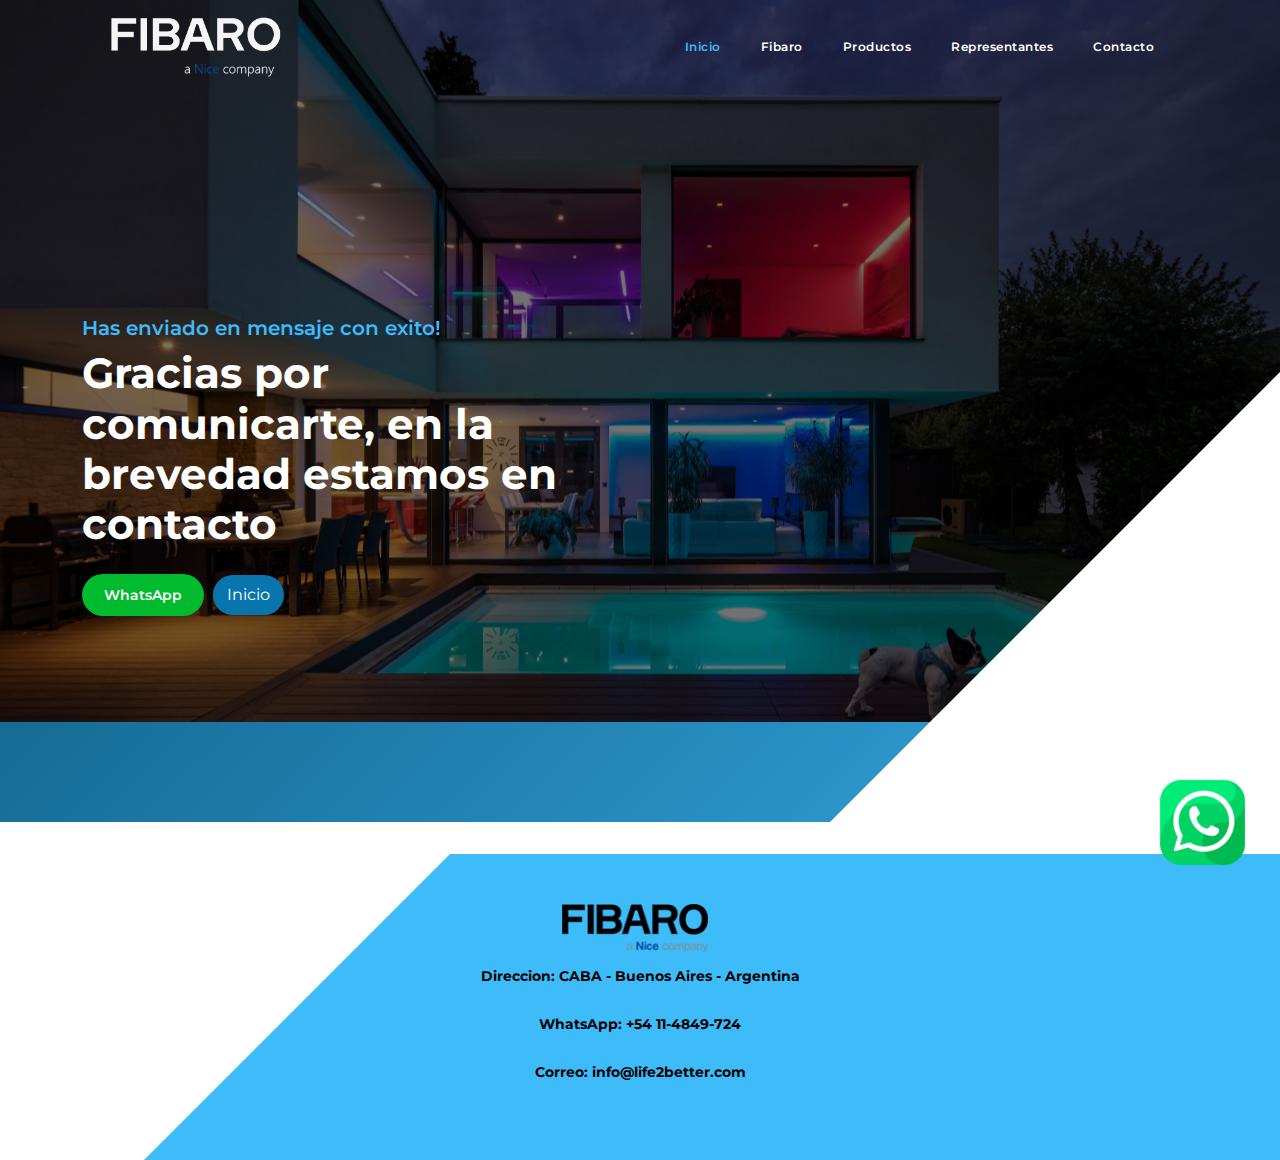
<file: gracias.html>
<!doctype html>
<html lang="en">

<head>
    <meta charset="utf-8">
    <meta name="viewport" content="width=device-width, initial-scale=1">

    <meta name="description" content="">
    <meta name="author" content="">

    <title>FIBARO Latam </title>

    <!-- CSS FILES -->
    <link rel="preconnect" href="https://fonts.googleapis.com">

    <link rel="preconnect" href="https://fonts.gstatic.com" crossorigin>

    <link href="https://fonts.googleapis.com/css2?family=Unbounded:wght@300;400;600;700&display=swap" rel="stylesheet">

    <link href="css/bootstrap.min.css" rel="stylesheet">

    <link href="css/bootstrap-icons.css" rel="stylesheet">

    <link href="css/templatemo-ebook-landing.css" rel="stylesheet">

</head>

<body>

    <main>

        <nav class="navbar navbar-expand-lg">
            <div class="container">
                <a class="navbar-brand" href="index.html">
                    <!-- ***** Logo Start ***** -->
                    <a href="index.html" class="logo">
                        <img src="images/logotipo_fibaro_Mesa de trabajo 1 (2).png" alt="Logo Blanco" id="whiteLogo"
                            class="logo-image">


                    </a>
                </a>



                <button class="navbar-toggler" type="button" data-bs-toggle="collapse" data-bs-target="#navbarNav"
                    aria-controls="navbarNav" aria-expanded="false" aria-label="Toggle navigation">
                    <span class="navbar-toggler-icon"></span>
                </button>

                <div class="collapse navbar-collapse" id="navbarNav">
                    <ul class="navbar-nav ms-lg-auto me-lg-4">
                        <li class="nav-item">
                            <a class="nav-link click-scroll" href="index.html">Inicio</a>
                        </li>

                        <li class="nav-item">
                            <a class="nav-link click-scroll" href="index.html#section_2">Fibaro</a>
                        </li>

                        <li class="nav-item">
                            <a class="nav-link click-scroll" href="index.html#section_3">Productos</a>
                        </li>

                        <li class="nav-item">
                            <a class="nav-link click-scroll" href="index.html#section_4">Representantes</a>
                        </li>

                        <li class="nav-item">
                            <a class="nav-link click-scroll" href="index.html#section_5">Contacto</a>
                        </li>
                    </ul>
                </div>
            </div>
        </nav>


        <section class="hero-section d-flex justify-content-center align-items-center" id="section_1">
            <div class="container">
                <div class="row">

                    <div class="col-lg-6 col-12 mb-5 pb-5 pb-lg-0 mb-lg-0">

                        <h6>Has enviado en mensaje con exito!</h6>

                        <h1 class="text-white mb-4">Gracias por comunicarte, en la brevedad estamos en contacto</h1>

                        <a href="https://wa.me/+54114849724" target="_blank" class="btn custom-btn smoothscroll me-3">WhatsApp</a>

                        <a href="index.html" class="btn custom-btn2 smoothscroll me-3">Inicio</a>
                    </div>

                    <div class="hero-video-wrap col-lg-6 col-12 mt-3 mt-lg-0">
                        

                        <script>
                            // Obtén el elemento de video
                            var video = document.querySelector('.hero-video');

                            // Opciones de IntersectionObserver
                            var options = {
                                root: null, // null significa el viewport
                                rootMargin: '0px',
                                threshold: 0.9 // 0.5 significa que el 50% del elemento debe estar visible para activar el callback
                            };

                            // Callback para manejar cambios de intersección
                            var callback = function (entries, observer) {
                                entries.forEach(function (entry) {
                                    if (entry.isIntersecting && document.visibilityState === 'visible') {
                                        // El video es visible y la página está activa, reproduce
                                        video.play();
                                    } else {
                                        // El video no es visible o la página no está activa, pausa
                                        video.pause();
                                    }
                                });
                            };

                            // Crea una instancia de IntersectionObserver con el callback y las opciones
                            var observer = new IntersectionObserver(callback, options);

                            // Observa el elemento de video
                            observer.observe(video);

                            // Manejar cambios de visibilidad de la página
                            document.addEventListener('visibilitychange', function () {
                                if (document.visibilityState === 'hidden') {
                                    // Si la página está oculta, pausa el video
                                    video.pause();
                                }
                            });

                        </script>
                    </div>

                </div>
            </div>
        </section>


        <div class="whatsapp-button">
            <a href="https://wa.me/+54114849724" target="_blank">
                <img src="images/whatsapp (2).png" alt="WhatsApp">
            </a>
        </div>

        <section class="featured-section">
            <div class="container">
                <div class="row">

                    <div class="col-lg-8 col-12">

                    
                        <div class="avatar-group d-flex flex-wrap align-items-center">
                            

                            
                        </div>
                    </div>
                </div>
            </div>
        </section>

        <section class="py-lg-5"></section>
       

        <section class="contact-section section-padding" id="section_5">
            <footer>
                <div class="footer-content">
                    <div class="logo"><img src="images/FIBARO_Nice.png" class="loguito" alt="Tu Logo"></div>
                    <p style="color: rgb(0, 0, 0); font-weight: bold;">Direccion: CABA - Buenos Aires - Argentina</p>

                    <p style="color: rgb(0, 0, 0);font-weight: bold;">WhatsApp: +54 11-4849-724</p>
                    <p style="color: rgb(0, 0, 0);font-weight: bold;">Correo: info@life2better.com</p>
                    <ul class="socials">
                        <li><a href="#" target="_blank"><i class="fa fa-facebook"></i></a></li>
                        <li><a href="#" target="_blank"><i class="fa fa-instagram"></i></a></li>

                        <li><a href="#" target="_blank"><i class="fa fa-linkedin-square"></i></a></li>
                    </ul>
                </div>

            </footer>

        </section>
    </main>

    <!-- JAVASCRIPT FILES -->
    <script src="js/jquery.min.js"></script>
    <script src="js/bootstrap.bundle.min.js"></script>
    <script src="js/jquery.sticky.js"></script>
    <script src="js/click-scroll.js"></script>
    <script src="js/custom.js"></script>

</body>

</html>
</file>
<file: css/templatemo-ebook-landing.css>
@import url("https://fonts.googleapis.com/css2?family=Montserrat:wght@100;200;300;400;500;600&display=swap");


/*---------------------------------------
  CUSTOM PROPERTIES ( VARIABLES )             
-----------------------------------------*/
:root {
  --white-color: #ffffff;
  --primary-color: #3ebcfa;
  --secondary-color: #3ebcfa;
  --section-bg-color: #f0f8ff;
  --custom-btn-bg-color: #3ebcfa;
  --custom-btn-bg-hover-color: #E76F51;
  --dark-color: #000000;
  --p-color: #717275;
  --link-hover-color: #3ebcfa;

  --body-font-family: 'Montserrat', sans-serif;

  --h1-font-size: 42px;
  --h2-font-size: 36px;
  --h3-font-size: 28px;
  --h4-font-size: 24px;
  --h5-font-size: 22px;
  --h6-font-size: 20px;
  --p-font-size: 16px;
  --menu-font-size: 12px;
  --btn-font-size: 14px;
  --copyright-font-size: 14px;

  --border-radius-large: 100px;
  --border-radius-medium: 20px;
  --border-radius-small: 10px;

  --font-weight-light: 300;
  --font-weight-normal: 400;
  --font-weight-semibold: 600;
  --font-weight-bold: 700;
}

body {
  background-color: var(--white-color);
  font-family: var(--body-font-family);
}


/*---------------------------------------
  TYPOGRAPHY               
-----------------------------------------*/

h2,
h3,
h4,
h5,
h6 {
  color: var(--dark-color);
}

h1,
h2,
h3,
h4,
h5,
h6 {
  font-weight: var(--font-weight-semibold);
}

h1 {
  font-size: var(--h1-font-size);
  font-weight: var(--font-weight-bold);
}

h2 {
  font-size: var(--h2-font-size);
  font-weight: var(--font-weight-bold);
}

h3 {
  font-size: var(--h3-font-size);
}

h4 {
  font-size: var(--h4-font-size);
}

h5 {
  font-size: var(--h5-font-size);
}

h6 {
  color: var(--secondary-color);
  font-size: var(--h6-font-size);
}

p {
  color: var(--p-color);
  font-size: var(--p-font-size);
  font-weight: var(--font-weight-normal);
}

ul li {
  color: var(--p-color);
  font-size: var(--p-font-size);
  font-weight: var(--font-weight-normal);
}

a,
button {
  touch-action: manipulation;
  transition: all 0.3s;
}

a {
  display: inline-block;
  color: white;
  text-decoration: none;
}

a:hover {
  color: var(--link-hover-color);
}

b,
strong {
  font-weight: var(--font-weight-bold);
}


/*---------------------------------------
  SECTION               
-----------------------------------------*/
.section-padding {
  padding-top: 0px;
  padding-bottom: 0px;
}

::selection {
  background-color: var(--secondary-color);
  color: var(--white-color);
}


/*---------------------------------------
  AVATAR IMAGE               
-----------------------------------------*/


.logo-image{
  height: 4rem;

}
.avatar-image {
  border: 4px solid var(--white-color);
  border-radius: 0 0 var(--border-radius-medium) var(--border-radius-medium);
  width: 200px;
  height: 200px;
  object-fit: cover;
}

.avatar-image-left {
  position: relative;
  left: -10px;
}

.avatar-image-left+.avatar-image-left {
  left: -20px;
}

.avatar-image-left+.avatar-image-left+.avatar-image-left {
  left: -30px;
}

.avatar-image-left+.avatar-image-left+.avatar-image-left+.avatar-image-left {
  left: -40px;
}

.avatar-group,
.reviews-group {
  position: relative;
  z-index: 22;
}

.reviews-group {
  display: inline-block;
  vertical-align: top;
}

.reviews-group strong {
  font-size: var(--h3-font-size);
  margin-right: 10px;
}


/*---------------------------------------
  CUSTOM LINK              
-----------------------------------------*/
.link {
  cursor: pointer;
  position: relative;
  white-space: nowrap;
  color: var(--white-color);
}

.link::before,
.link::after {
  position: absolute;
  width: 100%;
  height: 1px;
  background: currentColor;
  top: 100%;
  left: 0;
  pointer-events: none;
}

.link::before {
  content: '';
}

.link--kale::before {
  height: 10px;
  top: 100%;
  opacity: 0;
}

.link--kale:hover::before {
  opacity: 1;
  animation: lineUp 0.3s ease forwards;
}

@keyframes lineUp {
  0% {
    transform-origin: 50% 100%;
    transform: scale3d(1, 0.045, 1);
  }

  50% {
    transform-origin: 50% 100%;
    transform: scale3d(1, 1, 1);
  }

  51% {
    transform-origin: 50% 0%;
    transform: scale3d(1, 1, 1);
  }

  100% {
    transform-origin: 50% 0%;
    transform: scale3d(1, 0.045, 1);
  }
}

.link--kale::after {
  content: '';
  transition: opacity 0.3s;
  opacity: 0;
  transition-delay: 0s;
}

.link--kale:hover::after {
  opacity: 1;
  transition-delay: 0.3s;
}

/*---Boton flotante wsp---*/

@keyframes float {
  0%, 100% {
    transform: translateY(0);
  }
  50% {
    transform: translateY(-10px);
  }
}

.whatsapp-button {
  position: fixed;
  bottom: 20px;
  right: 20px;
  z-index: 1000;
  animation: float 1s infinite; /* Aplica la animación constantemente */
}

.whatsapp-button a {
  display: block;
  padding: 15px;
  text-align: center;
}

.whatsapp-button img {
  width: 85px;
  height: 85px;
}

@media (max-width: 650px) {
  .whatsapp-button img {
    width: 55px;
    height: 55px;
  }
}

/*---------------------------------------
  CUSTOM BUTTON               
-----------------------------------------*/


.custom-btn2 {
  background:#0875ac;
  color: var(--white-color);
  border-radius: var(--border-radius-large);
  border: 2px solid transparent;
}

.custom-btn2:hover {
  background:#007BFF;
  color: var(--white-color);
}   


.custom-btn {
  background: #00bb2d;
  border: 2px solid transparent;
  border-radius: var(--border-radius-large);
  color: var(--white-color);
  font-size: var(--btn-font-size);
  font-weight: var(--font-weight-semibold);
  line-height: normal;
  transition: all 0.3s;
  padding: 10px 20px;
}

.custom-btn:hover {
  background: #037c1f;
  color: var(--white-color);
}

.custom-border-btn {
  background: transparent;
  border: 2px solid var(--custom-btn-bg-color);
  color: var(--custom-btn-bg-color);
}

.custom-border-btn:hover {
  background: var(--custom-btn-bg-color);
  border-color: transparent;
  color: var(--white-color);
}

.custom-btn-bg-white {
  border-color: var(--white-color);
  color: var(--white-color);
}

.btn-naira {
  padding: 0;
  position: relative;
  z-index: 1;
  overflow: hidden;
  -webkit-backface-visibility: hidden;
  -webkit-transition: background-color 0.3s;
  transition: background-color 0.3s;
}

.btn-naira::before {
  content: '';
  position: absolute;
  left: -50%;
  width: 200%;
  height: 200%;
  background: var(--primary-color);
  top: -50%;
  z-index: -1;
  -webkit-transform: translate3d(0, -100%, 0) rotate3d(0, 0, 1, -10deg);
  transform: translate3d(0, -100%, 0) rotate3d(0, 0, 1, -10deg);
}

.btn-naira.btn-inverted::before {
  background: var(--primary-color);
}

.btn-naira>span {
  display: block;
  vertical-align: middle;
}

.btn-naira .btn-icon {
  position: absolute;
  top: 0;
  width: 100%;
  left: 0;
  color: var(--white-color);
  -webkit-transform: translate3d(0, -100%, 0);
  transform: translate3d(0, -100%, 0);
}

.btn-naira>span,
.btn-naira .btn-icon {
  padding: 10px 20px;
  -webkit-transition: -webkit-transform 0.3s;
  transition: transform 0.3s;
  -webkit-transition-timing-function: cubic-bezier(0.75, 0, 0.125, 1);
  transition-timing-function: cubic-bezier(0.75, 0, 0.125, 1);
}

.btn-naira:hover::before {
  -webkit-animation: anim-naira-1 0.3s forwards ease-in;
  animation: anim-naira-1 0.3s forwards ease-in;
}

/* Estilos para el botón "Más Información" personalizado */
.btn-mas-info {
  background-color: #007BFF;
  /* Color de fondo del botón */
  color: #fffdfd;
  /* Color del texto del botón */
  border: 1px solid #007BFF;
  /* Borde del botón */

  border-radius: 25px;
  /* Radio de borde para esquinas redondeadas */
  cursor: pointer;
  /* Cambia el cursor al pasar sobre el botón */
}

/* Estilos para el botón "Más Información" personalizado al pasar el ratón sobre él */
.btn-mas-info:hover {
  background-color: #0056b3;
  /* Cambia el color de fondo al pasar el ratón */
  border: 1px solid #0056b3;
  /* Cambia el color del borde al pasar el ratón */
}

@-webkit-keyframes anim-naira-1 {
  50% {
    -webkit-transform: translate3d(0, -50%, 0) rotate3d(0, 0, 1, -10deg);
    transform: translate3d(0, -50%, 0) rotate3d(0, 0, 1, -10deg);
    -webkit-animation-timing-function: ease-out;
    animation-timing-function: ease-out;
  }

  100% {
    -webkit-transform: translate3d(0, 0%, 0) rotate3d(0, 0, 1, 0deg);
    transform: translate3d(0, 0%, 0) rotate3d(0, 0, 1, 0deg);
  }
}

@keyframes anim-naira-1 {
  50% {
    -webkit-transform: translate3d(0, -50%, 0) rotate3d(0, 0, 1, -10deg);
    transform: translate3d(0, -50%, 0) rotate3d(0, 0, 1, -10deg);
    -webkit-animation-timing-function: ease-out;
    animation-timing-function: ease-out;
  }

  100% {
    -webkit-transform: translate3d(0, 0%, 0) rotate3d(0, 0, 1, 0deg);
    transform: translate3d(0, 0%, 0) rotate3d(0, 0, 1, 0deg);
  }
}

.btn-naira:hover {
  background-color: var(--primary-color);
  -webkit-transition: background-color 0s 0.3s;
  transition: background-color 0s 0.3s;
}

.btn-naira.btn-inverted:hover {
  background-color: var(--primary-color);
}

.btn-naira:hover .btn-icon {
  -webkit-transform: translate3d(0, 0, 0);
  transform: translate3d(0, 0, 0);
}

.btn-naira:hover>span {
  opacity: 0;
  -webkit-transform: translate3d(0, 100%, 0);
  transform: translate3d(0, 100%, 0);
}


/*---------------------------------------
  NAVIGATION              
-----------------------------------------*/
.sticky-wrapper {
  position: absolute;
  top: 0;
  right: 0;
  left: 0;
}

.sticky-wrapper.is-sticky .navbar {
  background-color: rgba(0, 0, 0, 0.85);
}

.navbar {
  background: transparent;
  z-index: 99;
  padding-top: 15px;
  padding-bottom: 15px;
}

.navbar-brand,
.navbar-brand:hover {
  font-size: var(--h3-font-size);
  font-weight: var(--font-weight-bold);
  display: block;
  color: var(--white-color);
}

.navbar-brand-icon {
  background: var(--secondary-color);
  border-radius: var(--border-radius-large);
  display: inline-block;
  vertical-align: top;
  color: var(--white-color);
  font-size: var(--h6-font-size);
  width: 40px;
  height: 40px;
  line-height: 40px;
  text-align: center;
  position: relative;
}

.navbar-brand-icon::after {
  content: "";
  position: absolute;
  z-index: -1;
  top: 10px;
  right: -5px;
  width: 0;
  height: 0;
  border-style: solid;
  border-width: 0 0 20px 20px;
  border-color: transparent transparent var(--secondary-color) transparent;
  pointer-events: none;
  transform: rotate(65deg);
}

.navbar-expand-lg .navbar-nav .nav-link {
  border-radius: var(--border-radius-large);
  margin: 10px;
  padding: 10px;
}

.navbar-nav .nav-link {
  display: inline-block;
  color: var(--white-color);
  font-size: var(--menu-font-size);
  font-weight: var(--font-weight-semibold);
  letter-spacing: 0.5px;
  position: relative;
  padding-top: 15px;
  padding-bottom: 15px;
}

.navbar-nav .nav-link.active,
.navbar-nav .nav-link:hover {
  color: var(--primary-color);
}

.navbar-toggler {
  border: 0;
  padding: 0;
  cursor: pointer;
  margin: 0;
  width: 30px;
  height: 35px;
  outline: none;
}

.navbar-toggler:focus {
  outline: none;
  box-shadow: none;
}

.navbar-toggler[aria-expanded="true"] .navbar-toggler-icon {
  background: transparent;
}

.navbar-toggler[aria-expanded="true"] .navbar-toggler-icon:before,
.navbar-toggler[aria-expanded="true"] .navbar-toggler-icon:after {
  transition: top 300ms 50ms ease, -webkit-transform 300ms 350ms ease;
  transition: top 300ms 50ms ease, transform 300ms 350ms ease;
  transition: top 300ms 50ms ease, transform 300ms 350ms ease, -webkit-transform 300ms 350ms ease;
  top: 0;
}

.navbar-toggler[aria-expanded="true"] .navbar-toggler-icon:before {
  transform: rotate(45deg);
}

.navbar-toggler[aria-expanded="true"] .navbar-toggler-icon:after {
  transform: rotate(-45deg);
}

.navbar-toggler .navbar-toggler-icon {
  background: var(--white-color);
  transition: background 10ms 300ms ease;
  display: block;
  width: 30px;
  height: 2px;
  position: relative;
}

.navbar-toggler .navbar-toggler-icon:before,
.navbar-toggler .navbar-toggler-icon:after {
  transition: top 300ms 350ms ease, -webkit-transform 300ms 50ms ease;
  transition: top 300ms 350ms ease, transform 300ms 50ms ease;
  transition: top 300ms 350ms ease, transform 300ms 50ms ease, -webkit-transform 300ms 50ms ease;
  position: absolute;
  right: 0;
  left: 0;
  background: var(--white-color);
  width: 30px;
  height: 2px;
  content: '';
}

.navbar-toggler .navbar-toggler-icon::before {
  top: -8px;
}

.navbar-toggler .navbar-toggler-icon::after {
  top: 8px;
}

/* Estilos específicos para dispositivos móviles */
@media (max-width: 991px) {
  .navbar-nav {
    text-align: center;
    width: 100%;
    margin-top: 20px;
  }

  .navbar-nav .nav-item {
    display: inline-block;
    margin: 5px 10px;
    /* Espaciado opcional entre los elementos */
  }
}

/*---------------------------------------
  HERO        
-----------------------------------------*/
.hero-section {
  background-image: url('../images/rgb-home-scaled.jpeg');
  background-repeat: no-repeat;
  background-size: cover;
  background-position: center;
  position: relative;
  padding-top: 50px;
}

.hero-section::after {
  content: "";
  position: absolute;
  top: 0;
  right: 0;
  bottom: 0;
  left: 0;
  pointer-events: none;
  background-color: rgba(0, 0, 0, 0.55);
}

.hero-section .row {
  position: relative;
  z-index: 22;
  top: 100px;

}

.hero-image {
  position: relative;
  z-index: 2;
  bottom: 100px;
  display: block;
  margin: auto;
}

@media screen and (min-width: 991px) {
  .hero-section {
    height: calc(90vh - 88px);
    padding-top: 10px;

  }

}


/*---------------------------------------
  VIDEO              
-----------------------------------------*/
.hero-video {
  border-radius: 15px;
  /* Bordes redondeados */
  margin-top: -50px;
  /* Ajusta la posición del video por encima del header */
  box-shadow: 0px 5px 15px rgba(0, 0, 0, 0.8);
  /* Sombra debajo del video */
  width: 100%;

}

@media screen and (max-width: 991px) {
  .hero-video {
    margin-top: -20px;


  }

  .featured-section {

    padding-top: 150px;

  }

}



/*---------------------------------------
  FEATURED              
-----------------------------------------*/

@keyframes gradient-e60a44dc {
  0% {
      background-position: 0% 50%;
  }
  50% {
      background-position: 100% 50%;
  }
  100% {
      background-position: 0% 50%;
  }
}
.featured-section {
 
  background: linear-gradient(-45deg,#4590c9,#166b95,#3ebcfa,#166b95);
  background-size: 400% 400%;
  animation: gradient-e60a44dc 15s ease-in-out infinite;
  position: relative;
  padding-top: 50px;
  padding-bottom: 50px;
  
}

.featured-section::after {
  content: "";
  position: absolute;
  bottom: 0;
  right: 0;
  width: 0;
  height: 0;
  border-style: solid;
  border-width: 0 0 450px 450px;
  border-color: transparent transparent var(--white-color) transparent;
  pointer-events: none;
}

@media screen and (max-width: 991px) {
  .featured-section {

    padding-top: 150px;
    padding-bottom: 50px;
  }
}

/*---------------------------------------
  CUSTOM BLOCK              
-----------------------------------------*/
.custom-block {
  background-image: url('');
  background-repeat: no-repeat;
  background-size: cover;
  background-position: center;
  border-radius: var(--border-radius-medium);
  position: relative;
  overflow: hidden;
  background-color: rgba(0, 0, 0, 0.953);
  min-width: 100%;
  min-height: 100%;

}

.texto{
  margin-top:100px ;
}

.custom-block::after {
  content: "";
  position: absolute;
  top: 0;
  right: 0;
  bottom: 0;
  left: 0;
  pointer-events: none;
  background: linear-gradient(-45deg,#4590c9,#166b95,#3ebcfa,#166b95);
  background-size: 400% 400%;
  animation: gradient-e60a44dc 15s ease-in-out infinite;
}

.custom-block .avatar-image {
  min-width: 60px;
  margin: auto;
  left: 0;
}

.custom-block .bi-star {
  color: var(--white-color);
}

.custom-block .bi-star-fill {
  color: var(--secondary-color);
}

.custom-block-image-wrap {
  background-color: black;
  border-radius: 0 0 var(--border-radius-medium) var(--border-radius-medium);
  position: relative;
  z-index: 2;
  overflow: hidden;
  margin: 0 auto;
  padding: 25px 35px;

}

.custom-block-info {
  position: relative;
  z-index: 2;
  padding: 30px;
}

.custom-block-info strong,
.custom-block-info p {
  color: var(--white-color);
}

.custom-block-info p {
  color: rgba(255, 255, 255, 0.9);
  line-height: 1.8;
}


/*---------------------------------------
  THE BOOK SECTION            
-----------------------------------------*/
.book-section-info {
  padding-top: 40px;
  padding-right: 40px;
  padding-left: 40px;
}

.nav-pills {
  border: 2px solid var(--primary-color);
  border-radius: var(--border-radius-medium);
  position: sticky;
  top: 120px;
  padding: 30px;
}

.nav-pills .nav-link {
  background: var(--section-bg-color);
  color: var(--p-color);
  border-radius: var(--border-radius-large);
  margin-top: 5px;
  margin-bottom: 10px;
  padding: 15px 30px;
}

.nav-pills .nav-link:hover,
.nav-pills .nav-link.active,
.nav-pills .show>.nav-link {
  background: var(--primary-color);
  color: var(--white-color);
}

.scrollspy-example-2 {
  padding-right: 30px;
  padding-left: 30px;
}

.scrollspy-example-item {
  border-bottom: 5px dotted var(--p-color);
  min-height: 500px;
  padding-top: 20px;
  padding-bottom: 50px;
}

.scrollspy-example-item:last-child {
  border-bottom: 0;
}

.scrollspy-example-item-image {
  border-radius: var(--border-radius-medium);
}

.scrollspy-example-item h5 {
  padding-top: 30px;
  padding-bottom: 20px;
}

.blockquote {
  background: var(--section-bg-color);
  border-radius: var(--border-radius-small);
  font-size: var(--h5-font-size);
  font-weight: var(--font-weight-semibold);
  color: var(--site-footer-bg-color);
  margin-top: 30px;
  margin-bottom: 30px;
  padding: 80px 40px 40px 40px;
  text-align: center;
}

.blockquote::before {
  content: "“";
  color: var(--custom-btn-bg-color);
  font-size: 100px;
  line-height: 1rem;
  display: block;
}


/*---------------------------------------
  AUTHOR SECTION            
-----------------------------------------*/
.author-section {
  background-image: url('../images/circle-scatter-haikei.png');
  background-repeat: no-repeat;
  background-size: contain;
  background-position: left bottom;
  position: relative;
  margin-top: 50px;
}

.author-image {
  border: 10px solid var(--secondary-color);
  border-radius: 100%;
  display: block;
  margin: auto;
  width: 350px;
  height: 350px;
  object-fit: cover;
}


/*---------------------------------------
  DIVIDER SECTION               
-----------------------------------------*/
.divider-section {
  background-image: url('../images/wave-haikei.png');
  background-repeat: no-repeat;
  background-size: cover;
  background-position: center;
}


/*---------------------------------------
  CONTACT               
-----------------------------------------*/
.contact-section {
  background: var(--custom-btn-bg-color);
  position: relative;
  overflow: hidden;
}

.contact-section::before {
  content: "";
  position: absolute;
  top: 0;
  left: 0;
  width: 0;
  height: 0;
  border-style: solid;
  border-width: 450px 450px 0 0;
  border-color: var(--white-color) transparent transparent;
  pointer-events: none;
}





@media screen and (max-width: 991px){

  .container{
    margin-left: 0px;
  }

}

.texto2{
  margin-top: 100px;
}
@media screen and (max-width: 991px){

  .texto2{
    margin-top: 0px;
  }

}


.contact-section .container {
  position: relative;
  display: flex;
  align-items: center;
  justify-content: center;
   /* Ajusta el valor según sea necesario */
}



.contact-section p {
  color: var(--white-color);
  font-size: var(--h6-font-size);
}

.contact-link {
  color: black;
}

.contact-section .copyright-text {
  font-size: var(--copyright-font-size);
}


/*---------------------------------------
  EBOOK DOWNLOAD FORM               
-----------------------------------------*/
.ebook-download-form {
  border-radius: var(--border-radius-medium);
  position: relative;
  z-index: 2;
  padding: 50px;
}


/*---------------------------------------
  CUSTOM FORM               
-----------------------------------------*/
.custom-form .form-control {
  border-radius: var(--border-radius-large);
  box-shadow: none;
  color: var(--p-color);
  padding-top: 13px;
  padding-bottom: 13px;
  padding-right: 40px;
  padding-left: 20px;
  outline: none;
}

.custom-form .form-control:focus,
.custom-form .form-control:hover {
  border-color: var(--primary-color);
}

.custom-form .form-control:focus+.input-group-text .custom-form-icon,
.custom-form .form-control:hover+.input-group-text .custom-form-icon {
  opacity: 1;
}

.custom-form .input-group-text {
  background: transparent;
  border: 0;
  border-radius: 0;
  position: absolute;
  top: 0;
  right: 0;
  bottom: 0;
  margin: 10px;
}

.custom-form-icon {
  position: relative;
  z-index: 22;
  opacity: 0;
  transition: opacity 0.3s ease;
}

.input-group:not(.has-validation)>.dropdown-toggle:nth-last-child(n+3),
.input-group:not(.has-validation)>.form-floating:not(:last-child)>.form-control,
.input-group:not(.has-validation)>.form-floating:not(:last-child)>.form-select,
.input-group:not(.has-validation)>:not(:last-child):not(.dropdown-toggle):not(.dropdown-menu):not(.form-floating) {
  border-radius: var(--border-radius-large);
}

.custom-form button[type="submit"] {
  background: var(--custom-btn-bg-color);
  border: none;
  border-radius: var(--border-radius-large);
  color: var(--white-color);
  font-size: var(--p-font-size);
  font-weight: var(--font-weight-semibold);
  transition: all 0.3s;
  margin-bottom: 0;
}

.custom-form button[type="submit"]:hover,
.custom-form button[type="submit"]:focus {
  background:#0875ac ;
  border-color: transparent;
}


/*---------------------------------------
  SOCIAL ICON               
-----------------------------------------*/
.social-icon {
  margin: 0;
  padding: 0;
}

.social-icon-item {
  list-style: none;
  display: inline-block;
  vertical-align: top;
}

.social-icon-link {
  background: var(--secondary-color);
  border-radius: var(--border-radius-large);
  color: var(--white-color);
  font-size: var(--copyright-font-size);
  display: block;
  margin-right: 10px;
  text-align: center;
  width: 35px;
  height: 35px;
  line-height: 36px;
  transition: background 0.2s, color 0.2s;
}

.social-icon-link:hover {
  background: var(--primary-color);
  color: var(--white-color);
}

/*---------------------------------------
  Footer         
-----------------------------------------*/

.loguito {
  height: 3rem;
 margin-left: -10px ;
  margin-top: 10px;
}

.whatsapp-button2 {
  font-size: 13px;
  font-weight: bold;
  border-radius: 12px;
  padding: 9px 20px;
  
  letter-spacing: 0.25px;
  -webkit-transition: all 0.3s ease 0s;
  -moz-transition: all 0.3s ease 0s;
  -o-transition: all 0.3s ease 0s;
  transition: all 0.3s ease 0s;
  display: inline-block;
  margin-left: 5px;
  margin-right: 10px; /* Ajusta el espacio entre los botones */
  text-decoration: none; /* Elimina el subrayado predeterminado */
  box-shadow: 0px 4px 8px rgba(0, 0, 0, 0.3); /* Sombras */
}



a.whatsapp-button2 {
  background-color: #25d366; /* Color de WhatsApp */
  color: #fff;
}

a.whatsapp-button2:hover {
  background-color: #128c7e; /* Cambia el color de fondo al pasar el mouse */
}
footer{
  position: relative;
  bottom: 0;
  left: 0;
  right: 0;
 

  height: auto;
  width: 100%;
  
  padding-top: 40px;
  color: #000000;
  
}
.footer-content{
  display: flex;
  align-items: center;
  justify-content: center;
  flex-direction: column;
  text-align: center;
}
.footer-content h3{
  font-size: 1.8rem;
  font-weight: 400;
  text-transform: capitalize;
  line-height: 3rem;
}
.footer-content p{
  max-width: 500px;
  margin: 10px 15px;
  line-height: 28px;
  font-size: 14px;
}
.socials{
  list-style: none;
  display: flex;
  align-items: center;
  justify-content: center;
  
  margin: 20px;
  margin-left: -20px;
}
.socials li{
  margin: 0 10px;
}
.socials a{
  text-decoration: none;
  color: #000000;
}
.socials a i{
  font-size: 1.1rem;
  transition: color .4s ease;

}
.socials a:hover i{
  color:#001A49;
}

.footer-bottom{
  background: #151515;
  width: 100%;
  padding: 20px 0;
  text-align: center;
}
.footer-bottom p{
  font-size: 14px;
  word-spacing: 2px;
  text-transform: capitalize;
}
.footer-bottom span{
  text-transform: uppercase;
  opacity: .4;
  font-weight: 200;
}

@media (max-width:800px) {

  .footer__title {
    justify-self: start;
    margin-bottom: 15px;
}

.nav--footer {
    padding-bottom: 30px;
}

.nav__link--footer {
    justify-content: space-between;
}

.footer__inputs {
    flex-wrap: wrap;
}

.footer__input {
    flex-basis: 100%;
    margin: 0;
    margin-bottom: 16px;
}

.footer__submit {
    margin-right: auto;
    margin-left: 0;



}

.loguito {
  height: 2rem;
    display: flex;
    justify-content: center;
    /* Centra horizontalmente los elementos hijos */
    align-items: center;
    /* Centra verticalmente los elementos hijos */
    margin-left: 0px;
    
    ;
}
}

/*---------------------------------------
  RESPONSIVE STYLES               
-----------------------------------------*/
@media screen and (max-width: 991px) {
  h1 {
    font-size: 48px;
  }

  h2 {
    font-size: 36px;
  }

  h3 {
    font-size: 32px;
  }

  h4 {
    font-size: 28px;
  }

  h5 {
    font-size: 20px;
  }

  h6 {
    font-size: 18px;
  }

  .section-padding {
    margin-top: -100px;
    padding-bottom: 50px;
  }

  .navbar {
    background-color: rgba(0, 0, 0, 0.883);
  }

  .navbar-expand-lg .navbar-nav {
    padding-bottom: 20px;
  }

  .navbar-expand-lg .navbar-nav .nav-link {
    padding: 0;
  }

  .scrollspy-example-2 .scrollspy-example-item:first-child {
    padding-top: 0;
  }

  .scrollspy-example-item h5 {
    padding-bottom: 5px;
  }

  .book-section-info {
    padding-top: 20px;
    padding-right: 20px;
    padding-left: 20px;
  }

  .ebook-download-form {
    padding: 30px;
  }
}

@media screen and (max-width: 480px) {
  h1 {
    font-size: 36px;
  }

  h2 {
    font-size: 28px;
  }

  h3 {
    font-size: 26px;
  }

  h4 {
    font-size: 22px;
  }

  h5 {
    font-size: 20px;
  }

  .navbar-brand {
    font-size: var(--p-font-size);
  }

  .navbar-brand-icon {
    width: 30px;
    height: 30px;
    line-height: 30px;
  }

  .navbar-brand-icon::after {
    top: 5px;
  }

  .btn-naira>span,
  .btn-naira .btn-icon {
    font-size: 12px;
    padding: 5px 15px;
  }
}
</file>
